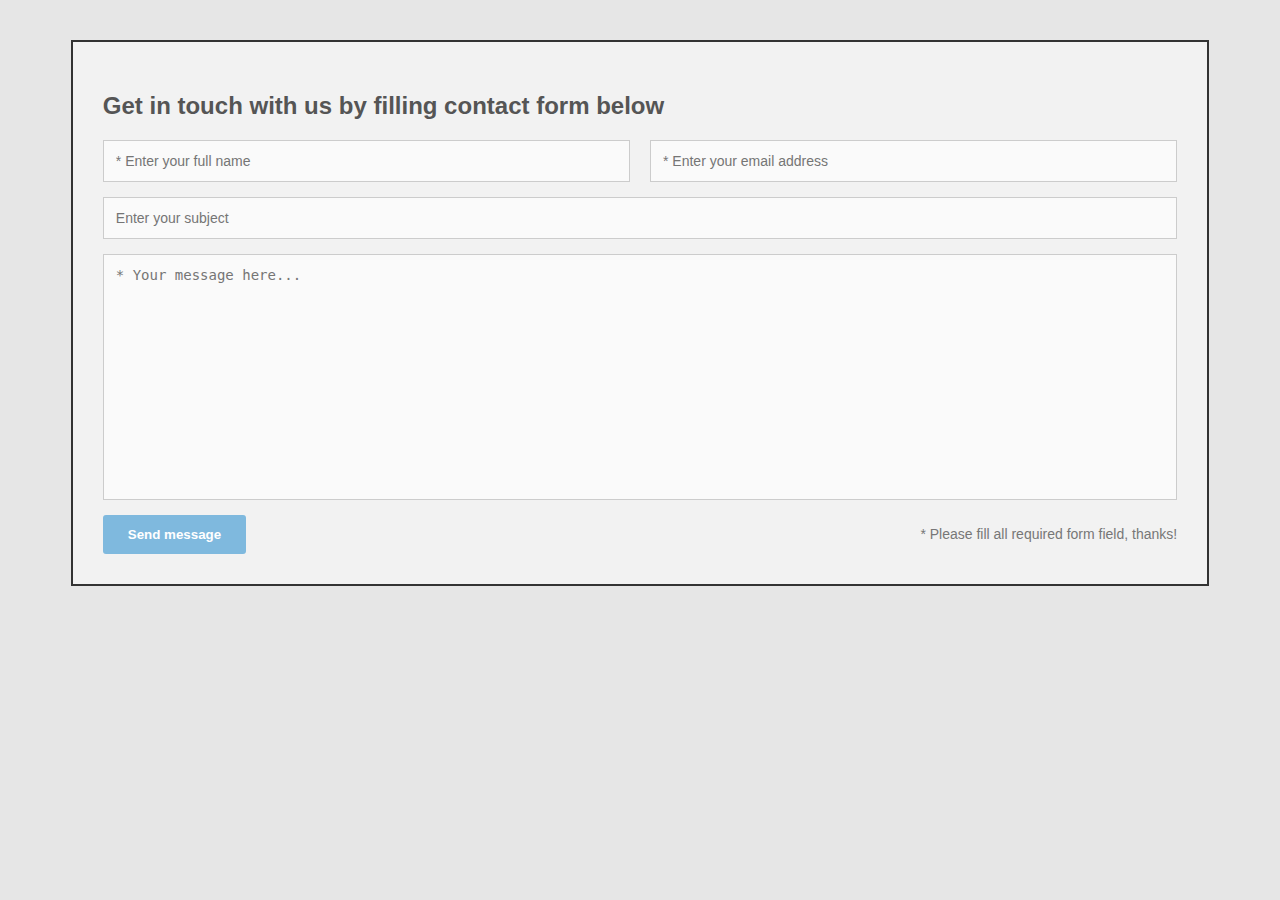
<file: BTTH_02/Bai1/index.html>
<!DOCTYPE html>
<html lang="vi">
<head>
<meta charset="UTF-8">
<title>Contact Form</title>
<link rel="stylesheet" href="style.css">
</head>
<body>

<div class="wrapper">
    <h2>Get in touch with us by filling contact form below</h2>

    <form class="form">
        <div class="row">
            <input type="text" placeholder="* Enter your full name">
            <input type="email" placeholder="* Enter your email address">
        </div>

        <input type="text" placeholder="Enter your subject">

        <textarea placeholder="* Your message here..."></textarea>

        <div class="bottom">
            <button>Send message</button>
            <span>* Please fill all required form field, thanks!</span>
        </div>
    </form>
</div>

</body>
</html>
</file>
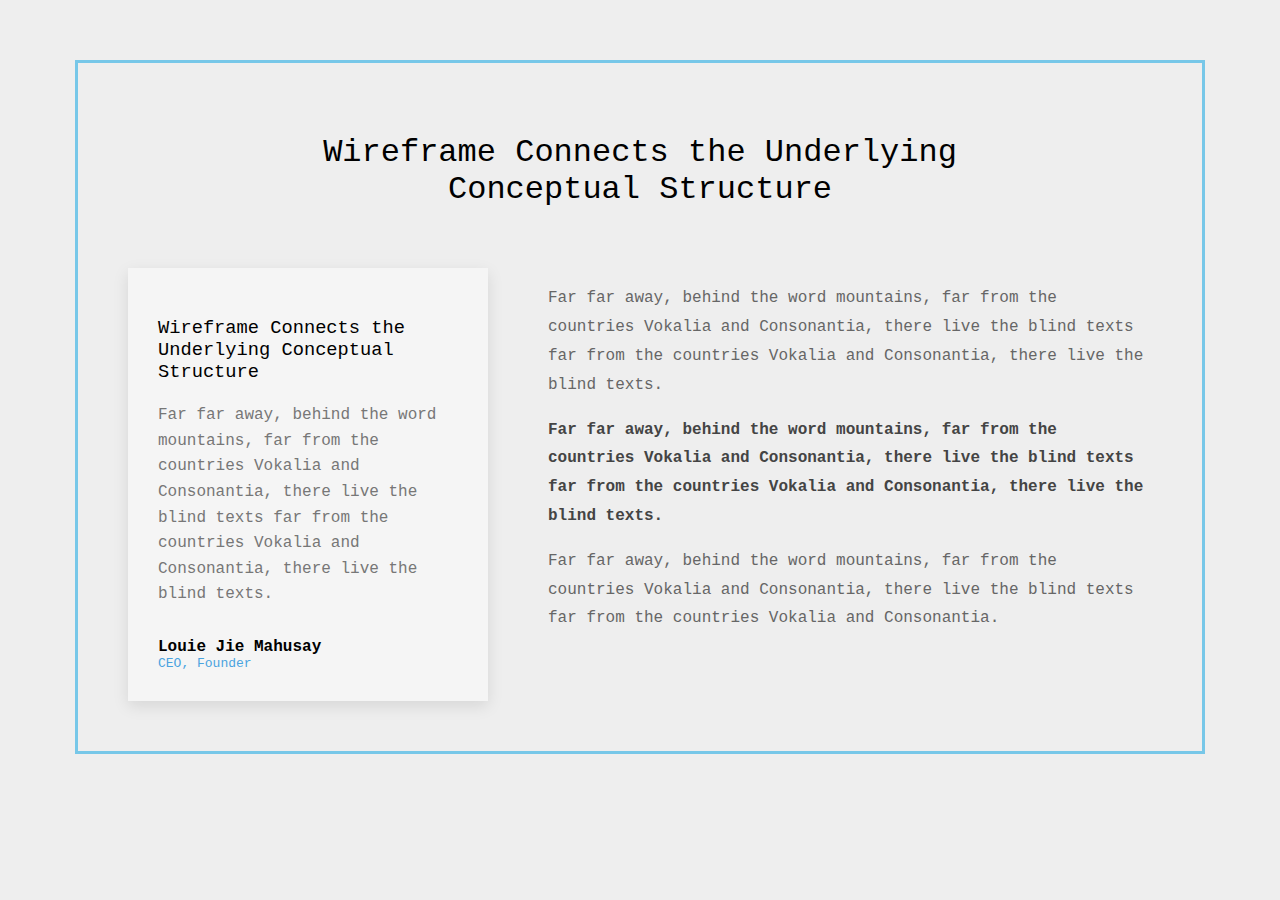
<file: BTTH_02/Bai3/index.html>
<!DOCTYPE html>
<html lang="vi">
<head>
<meta charset="UTF-8">
<title>Wireframe Layout</title>
<link rel="stylesheet" href="style.css">
</head>

<body>

<section class="wrapper">

    <h1>Wireframe Connects the Underlying<br>Conceptual Structure</h1>

    <div class="content">

        <div class="card">
            <h3>Wireframe Connects the Underlying Conceptual Structure</h3>
            <p>
                Far far away, behind the word mountains, far from the countries
                Vokalia and Consonantia, there live the blind texts far from the
                countries Vokalia and Consonantia, there live the blind texts.
            </p>

            <div class="author">
                <strong>Louie Jie Mahusay</strong>
                <span>CEO, Founder</span>
            </div>
        </div>

        <div class="text">
            <p>
                Far far away, behind the word mountains, far from the countries
                Vokalia and Consonantia, there live the blind texts far from the
                countries Vokalia and Consonantia, there live the blind texts.
            </p>

            <p class="bold">
                Far far away, behind the word mountains, far from the countries
                Vokalia and Consonantia, there live the blind texts far from the
                countries Vokalia and Consonantia, there live the blind texts.
            </p>

            <p>
                Far far away, behind the word mountains, far from the countries
                Vokalia and Consonantia, there live the blind texts far from the
                countries Vokalia and Consonantia.
            </p>
        </div>

    </div>

</section>

</body>
</html>
</file>
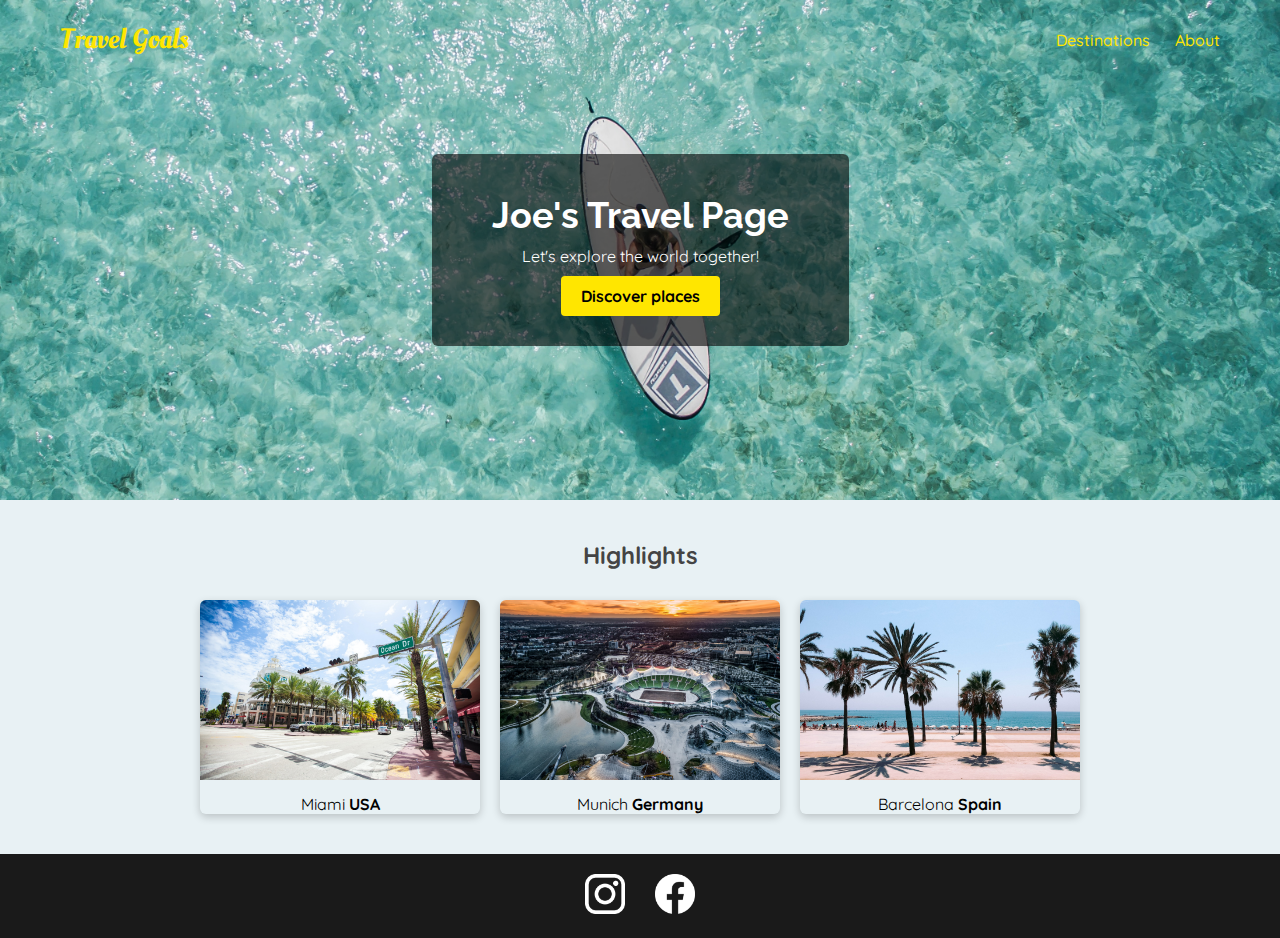
<file: BTTH_02/Bai_2/index.html>
<!DOCTYPE html>
<html lang="en">
  <head>
    <meta charset="UTF-8" />
    <link
      href="https://fonts.googleapis.com/css2?family=Raleway:wght@700&family=Oleo+Script:wght@700&family=Quicksand:wght@300;500&display=swap"
      rel="stylesheet"
    />
    <link rel="stylesheet" href="shared.css" />
    <link rel="stylesheet" href="styles.css" />
    <title>Travel Goals</title>
  </head>
  <body>
    <header>
      <div id="page-logo">
        <a href="/index.html">Travel Goals</a>
      </div>
      <nav>
        <ul>
          <li><a href="/places.html">Destinations</a></li>
          <li><a href="">About</a></li>
        </ul>
      </nav>
    </header>
    <main>
      <section id="hero">
        <div id="hero-content">
          <h1>Joe's Travel Page</h1>
          <p>Let's explore the world together!</p>
          <a href="/places.html">Discover places</a>
        </div>
      </section>
      <section id="highlights">
        <h2>Highlights</h2>
        <ul id="destinations">
          <li class="destination">
            <img
              src="images/places/miami.jpg"
              alt="Miami streets on sunny day"
            />
            <p>Miami <strong>USA</strong></p>
          </li>
          <li class="destination">
            <img
              src="images/places/munich.jpg"
              alt="Munich stadium in winter"
            />
            <p>Munich <strong>Germany</strong></p>
          </li>
          <li class="destination">
            <img
              src="images/places/barcelona.jpg"
              alt="Palm beach in Barcelona"
            />
            <p>Barcelona <strong>Spain</strong></p>
          </li>
        </ul>
      </section>
    </main>
    <footer>
      <ul>
        <li>
          <a href="https://www.instagram.com">
            <img src="images/icons/insta.png" alt="Instagram logo"
          /></a>
        </li>
        <li>
          <a href="https://www.facebook.com">
            <img src="images/icons/facebook.png" alt="Facebook logo"
          /></a>
        </li>
      </ul>
    </footer>
  </body>
</html>
</file>
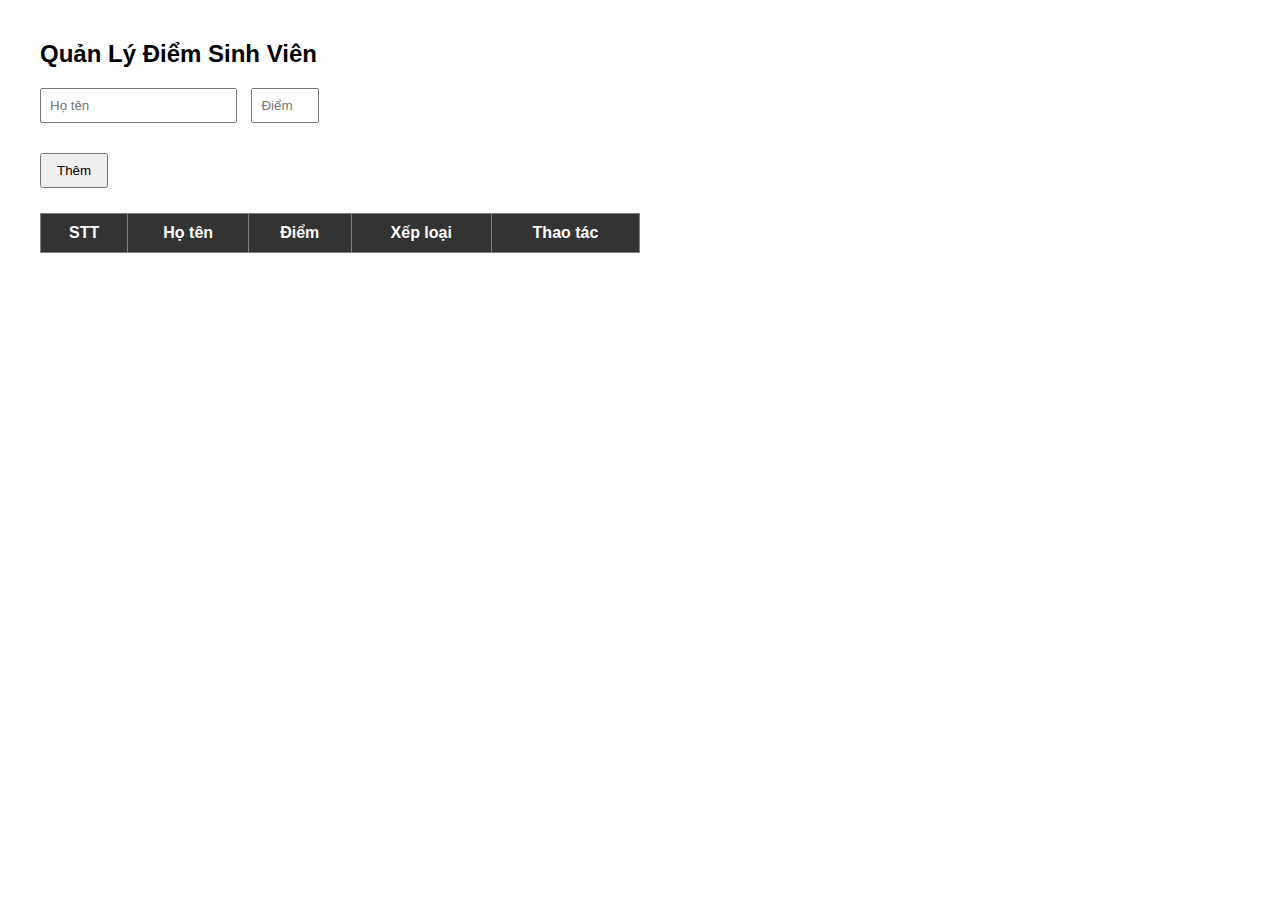
<file: BTTH_04/Bai_1.1/index.html>
<!DOCTYPE html>
<html lang="vi">
<head>
<meta charset="UTF-8">
<title>Bảng Điểm Sinh Viên</title>
<link rel="stylesheet" href="style.css">
</head>

<body>

<h2>Quản Lý Điểm Sinh Viên</h2>

<!-- FORM NHẬP -->
<div class="form">
    <input type="text" id="name" placeholder="Họ tên">
    <input type="number" id="score" placeholder="Điểm (0-10)" min="0" max="10">
</div>

<div> 
    <button id="addBtn">Thêm</button>
</div>

<!-- BẢNG -->
<table border="1">
    <thead>
        <tr>
            <th>STT</th>
            <th>Họ tên</th>
            <th>Điểm</th>
            <th>Xếp loại</th>
            <th>Thao tác</th>
        </tr>
    </thead>

    <tbody id="tableBody">

    </tbody>
</table>

<!-- THỐNG KÊ -->
<p id="stats"></p>

<script src="script.js"></script>

</body>
</html>
</file>
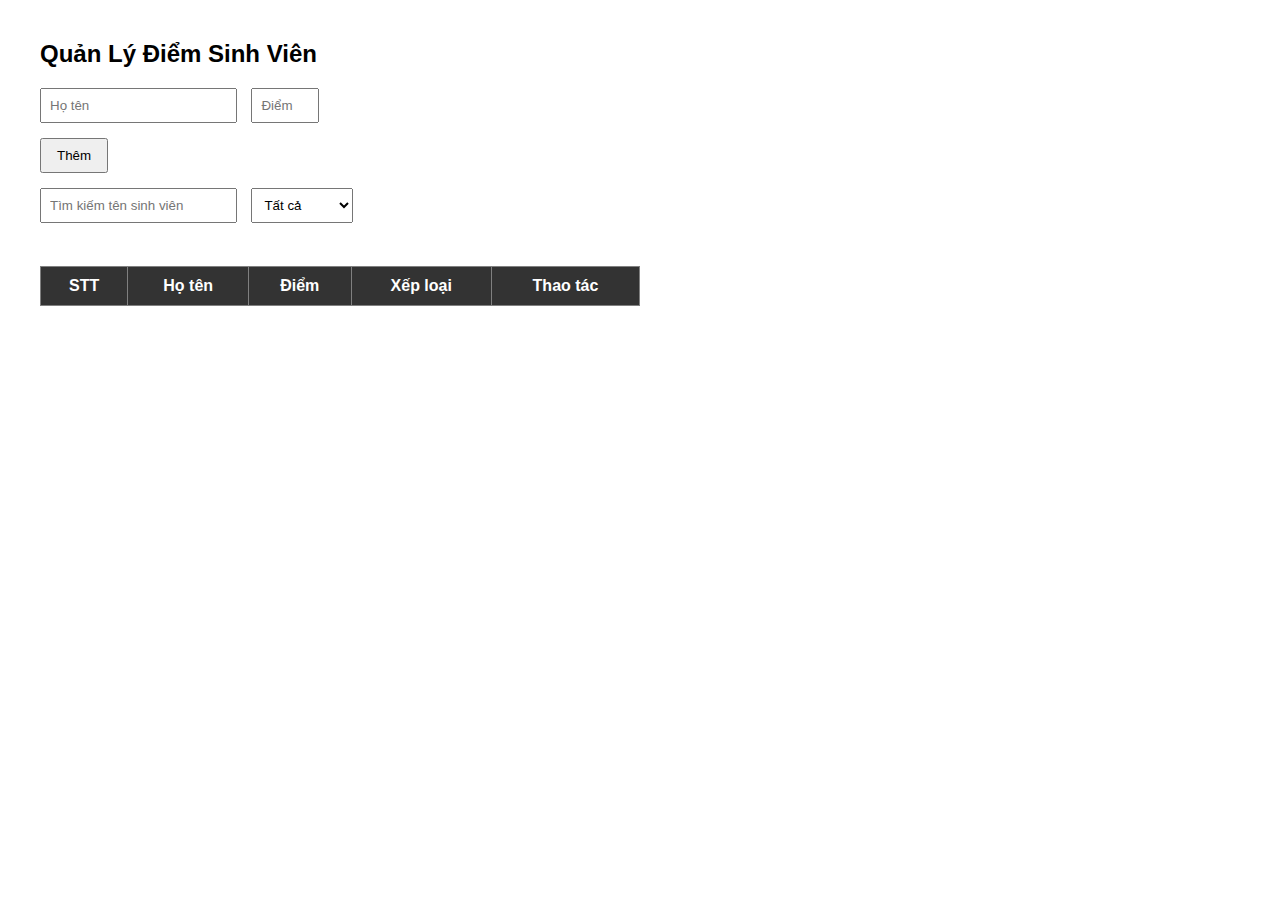
<file: BTTH_04/Bai_1.2/index.html>
<!DOCTYPE html>
<html lang="vi">
<head>
<meta charset="UTF-8">
<title>Bộ Lọc & Tìm Kiếm Danh Sách</title>
<link rel="stylesheet" href="style.css">
</head>

<body>

<h2>Quản Lý Điểm Sinh Viên</h2>

<!-- FORM THÊM SINH VIÊN -->
<div class="form">
    <input type="text" id="name" placeholder="Họ tên">
    <input type="number" id="score" placeholder="Điểm (0-10)" min="0" max="10">
</div>

<div> 
    <button id="addBtn">Thêm</button>
</div>

<!-- TÌM KIẾM -->
<input type="text" id="searchInput" placeholder="Tìm kiếm tên sinh viên">

<!-- LỌC -->
<select id="filterRank">
<option value="all">Tất cả</option>
<option value="Giỏi">Giỏi</option>
<option value="Khá">Khá</option>
<option value="Trung bình">Trung bình</option>
<option value="Yếu">Yếu</option>
</select>

<br><br>

<table border="1">

<thead>
<tr>
<th>STT</th>
<th>Họ tên</th>
<th id="sortScore">Điểm</th>
<th>Xếp loại</th>
<th>Thao tác</th>
</tr>
</thead>

<tbody id="tableBody">
</tbody>

</table>

<p id="stats"></p>

<script src="script.js"></script>

</body>
</html>
</file>
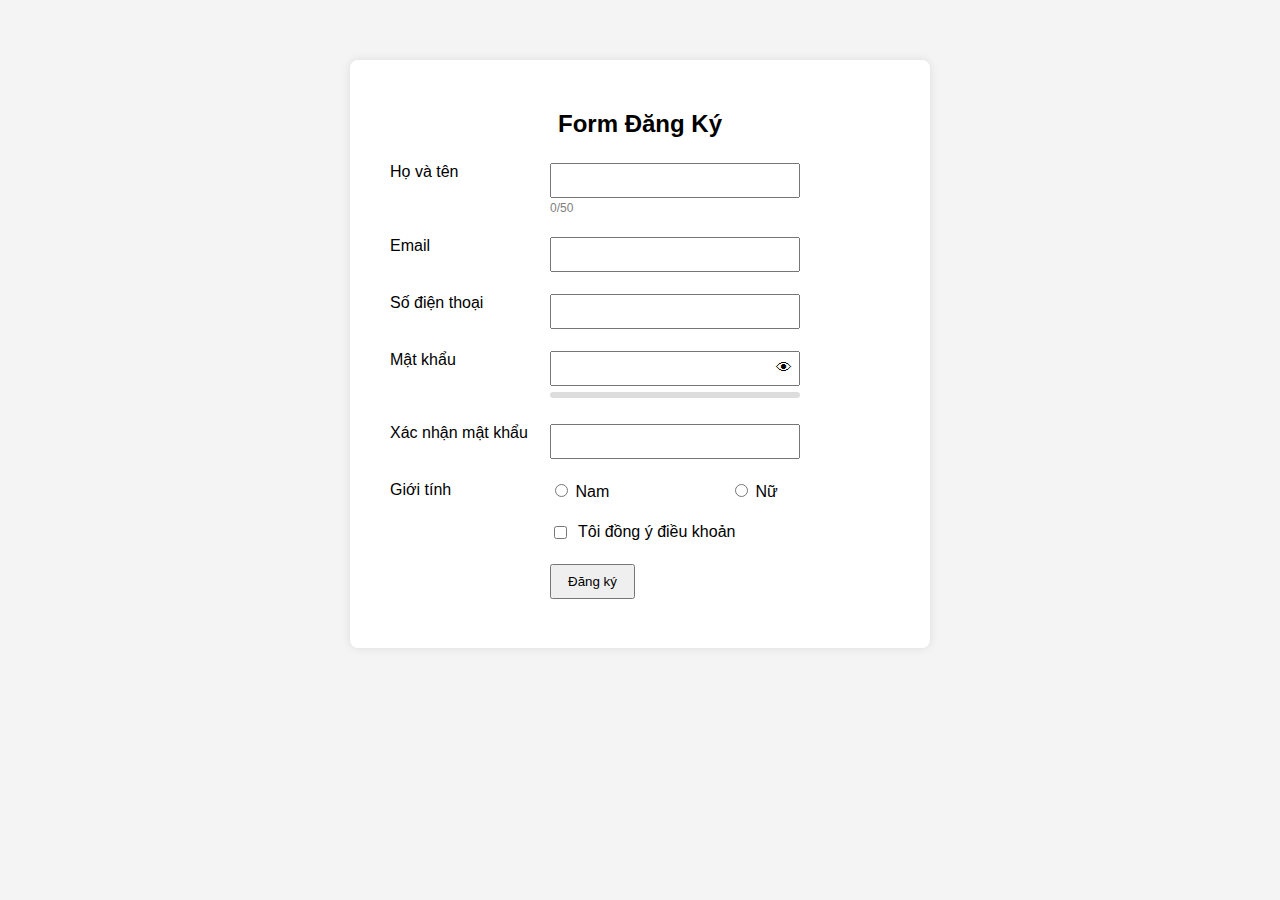
<file: BTTH_04/Bai_2.1/index.html>
<!DOCTYPE html>
<html lang="vi">
<head>
<meta charset="UTF-8">
<title>Đăng Ký Tài Khoản</title>
<link rel="stylesheet" href="style.css">
</head>

<body>

<div class="container">

<h2>Form Đăng Ký</h2>

<form id="registerForm">

<!-- HỌ TÊN -->
<div class="form-group">
<label>Họ và tên</label>

<div class="input-box">
<input type="text" id="fullname" maxlength="50">
<div id="nameCount">0/50</div>
<small class="error" id="fullnameError"></small>
</div>

</div>


<!-- EMAIL -->
<div class="form-group">
<label>Email</label>

<div class="input-box">
<input type="text" id="email">
<small class="error" id="emailError"></small>
</div>

</div>


<!-- PHONE -->
<div class="form-group">
<label>Số điện thoại</label>

<div class="input-box">
<input type="text" id="phone">
<small class="error" id="phoneError"></small>
</div>

</div>


<!-- PASSWORD -->
<div class="form-group">
<label>Mật khẩu</label>

<div class="input-box">

<div class="password-box">
<input type="password" id="password">
<span id="togglePassword">👁</span>
</div>

<div id="strengthBar"></div>
<div id="strengthText"></div>

<small class="error" id="passwordError"></small>

</div>

</div>


<!-- CONFIRM PASSWORD -->
<div class="form-group">
<label>Xác nhận mật khẩu</label>

<div class="input-box">
<input type="password" id="confirmPassword">
<small class="error" id="confirmPasswordError"></small>
</div>

</div>


<!-- GENDER -->
<div class="form-group">
<label>Giới tính</label>

<div class="input-box">

<div class="gender-options">
<label><input type="radio" name="gender" value="Nam"> Nam</label>
<label><input type="radio" name="gender" value="Nữ"> Nữ</label>
</div>

<small class="error" id="genderError"></small>

</div>
</div>


<!-- TERMS -->
<div class="form-group">
<label></label>

<div class="input-box">
<label class="checkbox-label">
<input type="checkbox" id="terms">
Tôi đồng ý điều khoản
</label>

<small class="error" id="termsError"></small>
</div>

</div>


<!-- BUTTON -->
<div class="form-group">
<label></label>
<button type="submit">Đăng ký</button>
</div>

</form>

<h3 id="successMessage"></h3>

</div>

<script src="script.js"></script>

</body>
</html>
</file>
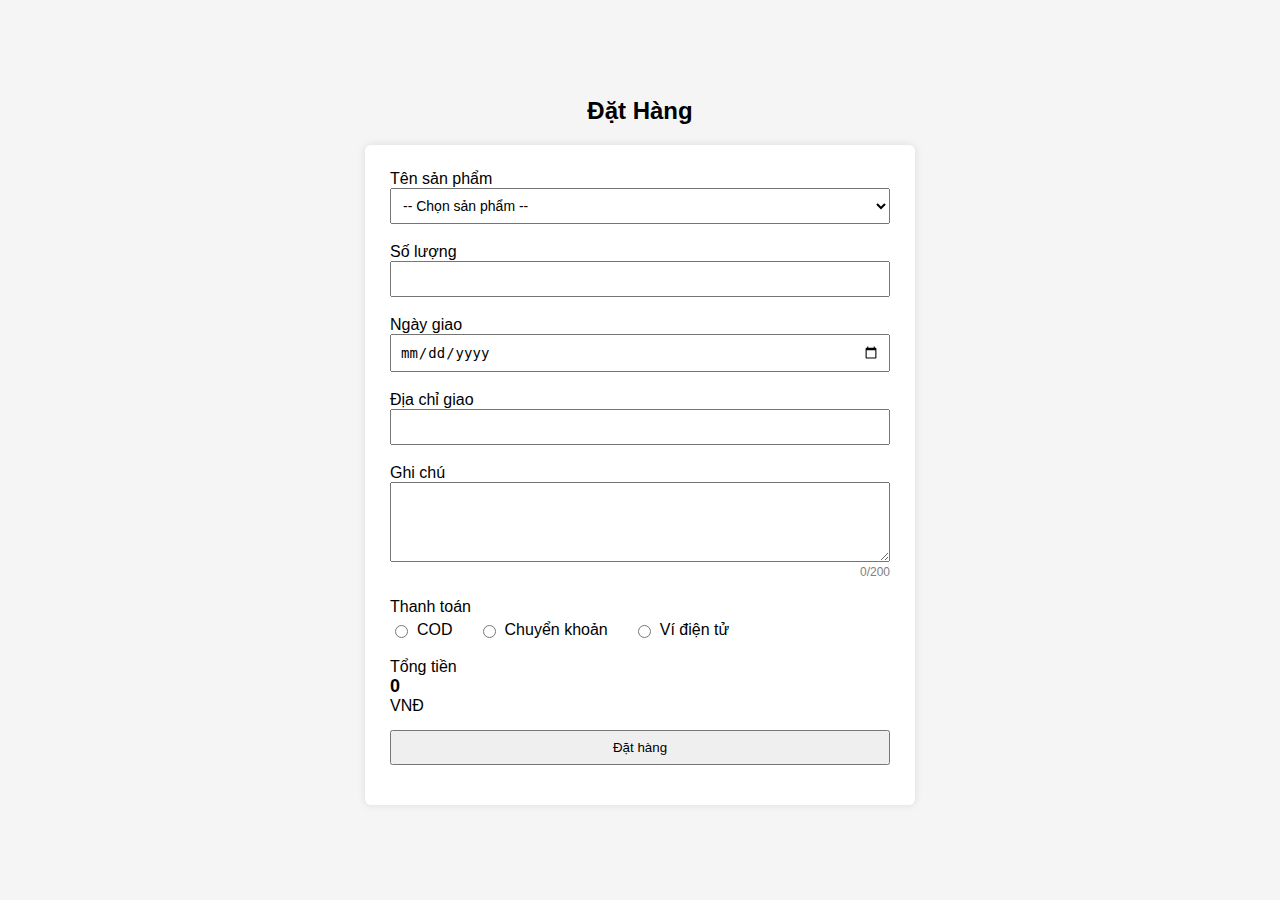
<file: BTTH_04/Bai_2.2/index.html>
<!DOCTYPE html>
<html lang="vi">
<head>
<meta charset="UTF-8">
<title>Form Đặt Hàng</title>
<link rel="stylesheet" href="style.css">
</head>

<body>

<div class="container">

<h2>Đặt Hàng</h2>

<form id="orderForm">

<div class="form-group">
<label>Tên sản phẩm</label>
<select id="product">
<option value="">-- Chọn sản phẩm --</option>
<option value="Ao">Áo</option>
<option value="Quan">Quần</option>
<option value="Giay">Giày</option>
</select>
<small class="error" id="productError"></small>
</div>

<div class="form-group">
<label>Số lượng</label>
<input type="number" id="quantity" min="1" max="99">
<small class="error" id="quantityError"></small>
</div>

<div class="form-group">
<label>Ngày giao</label>
<input type="date" id="deliveryDate">
<small class="error" id="dateError"></small>
</div>

<div class="form-group">
<label>Địa chỉ giao</label>
<input type="text" id="address">
<small class="error" id="addressError"></small>
</div>

<div class="form-group">
<label>Ghi chú</label>
<textarea id="note"></textarea>
<div id="noteCount">0/200</div>
<small class="error" id="noteError"></small>
</div>

<div class="form-group">
<label>Thanh toán</label>

<div class="payment-options">
<label><input type="radio" name="payment" value="COD"> COD</label>
<label><input type="radio" name="payment" value="Bank"> Chuyển khoản</label>
<label><input type="radio" name="payment" value="Wallet"> Ví điện tử</label>
</div>

<small class="error" id="paymentError"></small>
</div>

<div class="form-group total-group">
<label>Tổng tiền</label>
<span id="total">0</span> VNĐ
</div>

<div class="form-group">
<button type="submit">Đặt hàng</button>
</div>

</form>

<div id="confirmBox" style="display:none;">
<h3>Xác nhận đơn hàng</h3>
<p id="orderSummary"></p>

<button id="confirmBtn">Xác nhận</button>
<button id="cancelBtn">Hủy</button>
</div>

<h3 id="success"></h3>

</div>

<script src="script.js"></script>

</body>
</html>
</file>
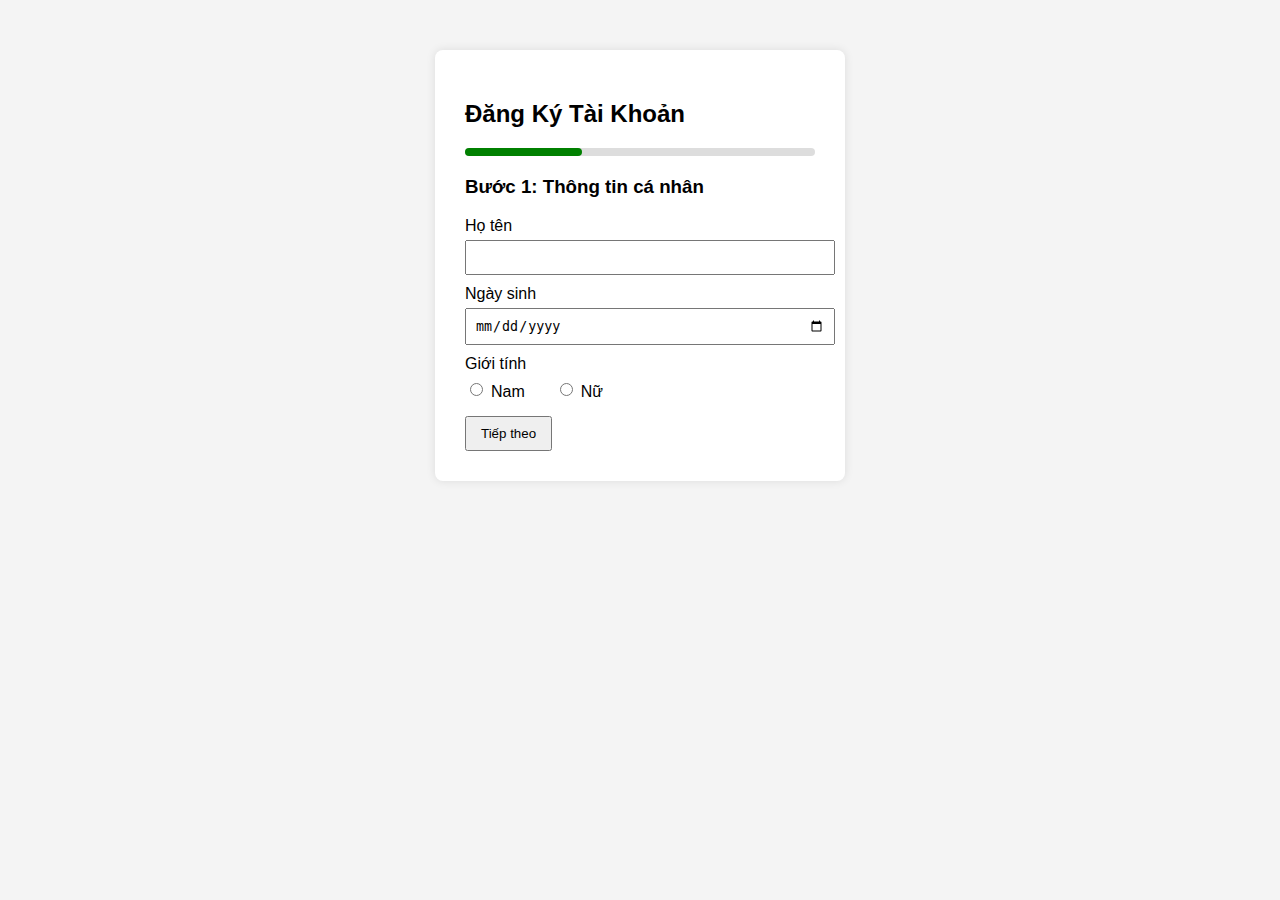
<file: BTTH_04/BTVN_2/index.html>
<!DOCTYPE html>
<html lang="vi">
<head>
<meta charset="UTF-8">
<title>Multi Step Form</title>
<link rel="stylesheet" href="style.css">
</head>

<body>

<div class="container">

<h2>Đăng Ký Tài Khoản</h2>

<!-- progress -->
<div class="progress">
<div class="progress-bar" id="progressBar"></div>
</div>

<form id="multiForm">

<!-- STEP 1 -->
<div class="step active">

<h3>Bước 1: Thông tin cá nhân</h3>

<label>Họ tên</label>
<input type="text" id="fullname">
<small class="error" id="nameError"></small>

<label>Ngày sinh</label>
<input type="date" id="birth">
<small class="error" id="birthError"></small>

<label>Giới tính</label>
<div class="gender-group">
<label><input type="radio" name="gender" value="Nam"> Nam</label>
<label><input type="radio" name="gender" value="Nữ"> Nữ</label>
</div>
<small class="error" id="genderError"></small>

<button type="button" id="next1">Tiếp theo</button>

</div>


<!-- STEP 2 -->
<div class="step">

<h3>Bước 2: Thông tin tài khoản</h3>

<label>Email</label>
<input type="text" id="email">
<small class="error" id="emailError"></small>

<label>Mật khẩu</label>
<input type="password" id="password">
<small class="error" id="passwordError"></small>

<label>Xác nhận mật khẩu</label>
<input type="password" id="confirmPassword">
<small class="error" id="confirmError"></small>

<button type="button" id="back1">Quay lại</button>
<button type="button" id="next2">Tiếp theo</button>

</div>


<!-- STEP 3 -->
<div class="step">

<h3>Bước 3: Xác nhận thông tin</h3>

<div id="summary"></div>

<button type="button" id="back2">Quay lại</button>
<button type="submit">Hoàn tất</button>

</div>

</form>

</div>

<script src="script.js"></script>

</body>
</html>
</file>
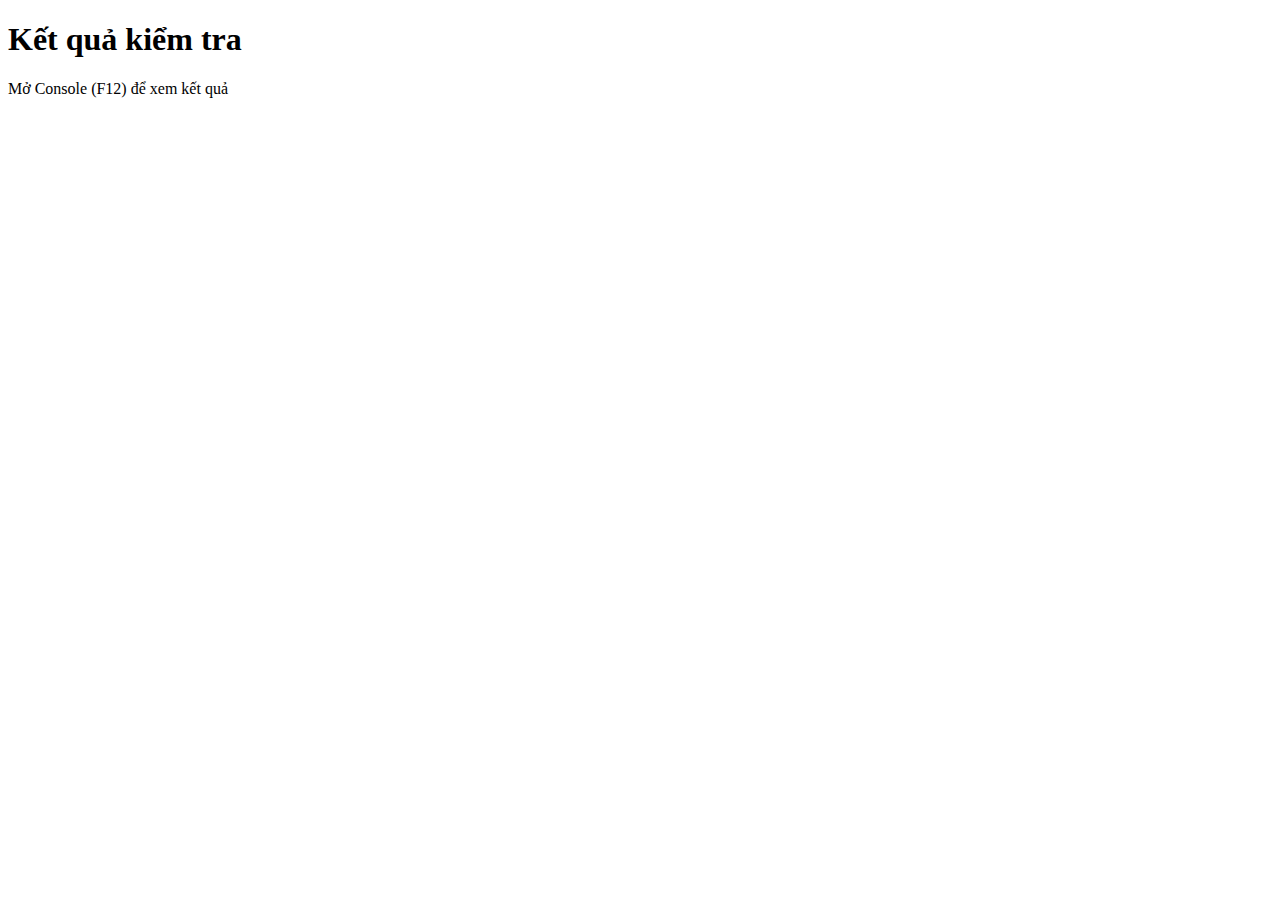
<file: PHT_2/C12/index.html>
<!DOCTYPE html>
<html lang="vi">
<head>
    <meta charset="UTF-8">
    <title>Kiểm tra điểm</title>
</head>
<body>

<h1>Kết quả kiểm tra</h1>
<p>Mở Console (F12) để xem kết quả</p>

<script>
let score = 6;

if (score >= 5) {
    console.log("Pass");
} else {
    console.log("Fail");
}
</script>

</body>
</html>
</file>
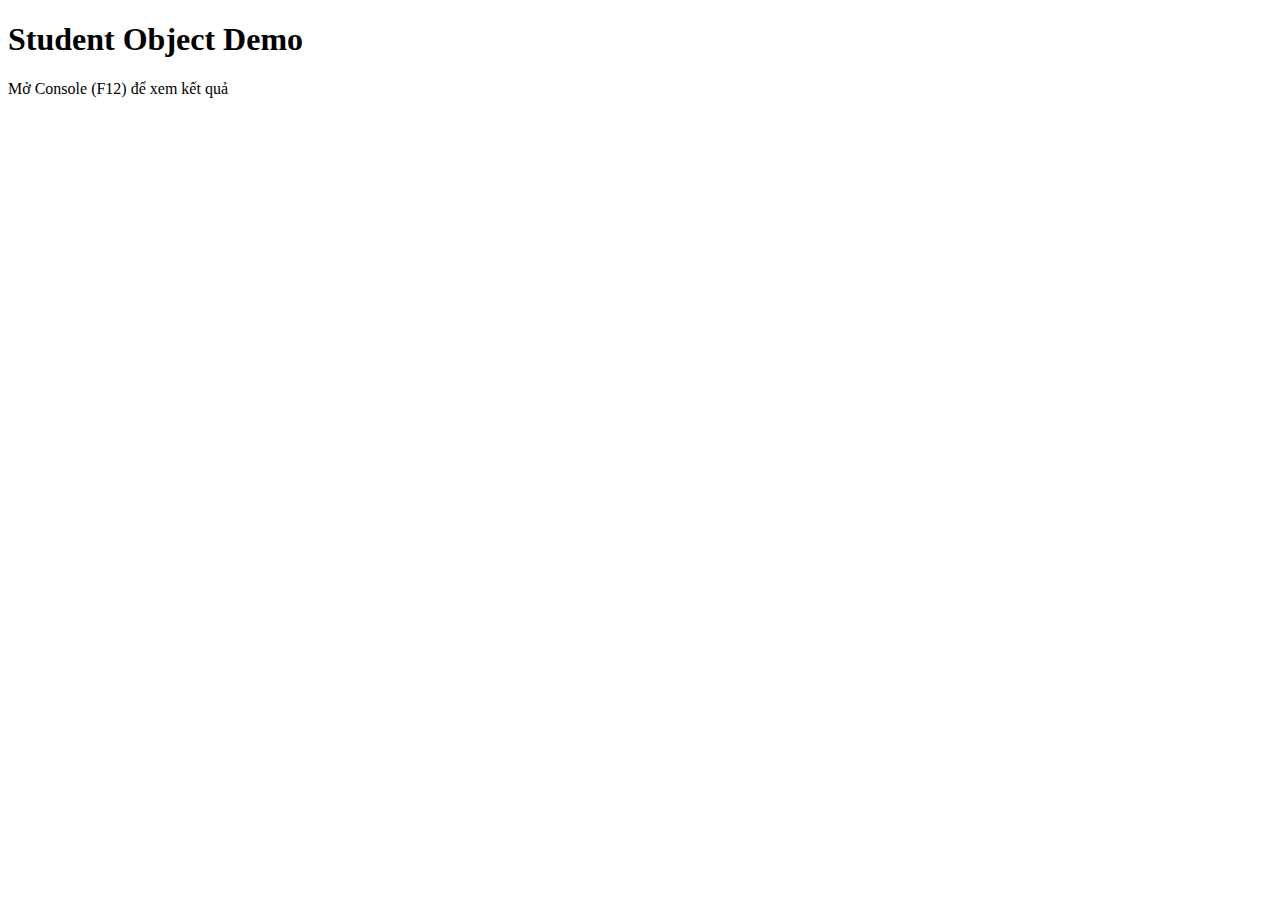
<file: PHT_2/C19/index.html>
<!DOCTYPE html>
<html lang="vi">
<head>
    <meta charset="UTF-8">
    <title>Student Object</title>
</head>
<body>

<h1>Student Object Demo</h1>
<p>Mở Console (F12) để xem kết quả</p>

<script src="script.js"></script>

</body>
</html>
</file>
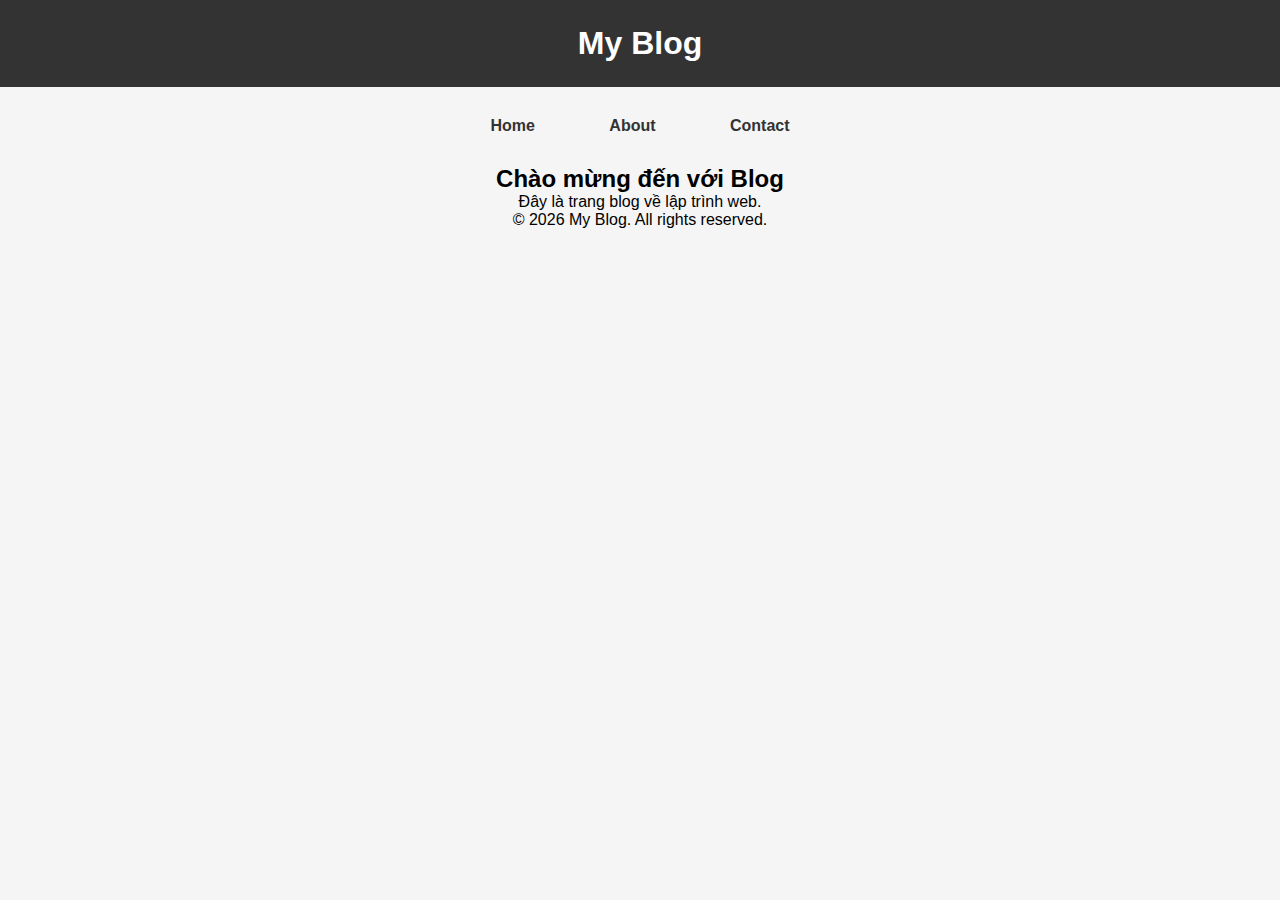
<file: PHT_CSS_1/BTTH1/index.html>
<!DOCTYPE html>
<html lang="vi">
<head>
    <meta charset="UTF-8">
    <meta name="viewport" content="width=device-width, initial-scale=1.0">
    <title>Lab CSS Cơ Bản</title>
    <!-- TODO: Liên kết file style.css vào đây -->
    <link rel="stylesheet" href="style.css">
</head>
<body>
    <header id="main-header">
        <h1>My Blog</h1>
    </header>
    
    <nav>
        <a href="#" class="nav-link">Home</a>
        <a href="#" class="nav-link">About</a>
        <a href="#" class="nav-link">Contact</a>
    </nav>
    
    <main>
        <section class="intro">
            <h2>Chào mừng đến với Blog</h2>
            <p>Đây là trang blog về lập trình web.</p>
        </section>
    </main>
    
    <footer>
        <p>&copy; 2026 My Blog. All rights reserved.</p>
    </footer>
</body>
</html>
</file>
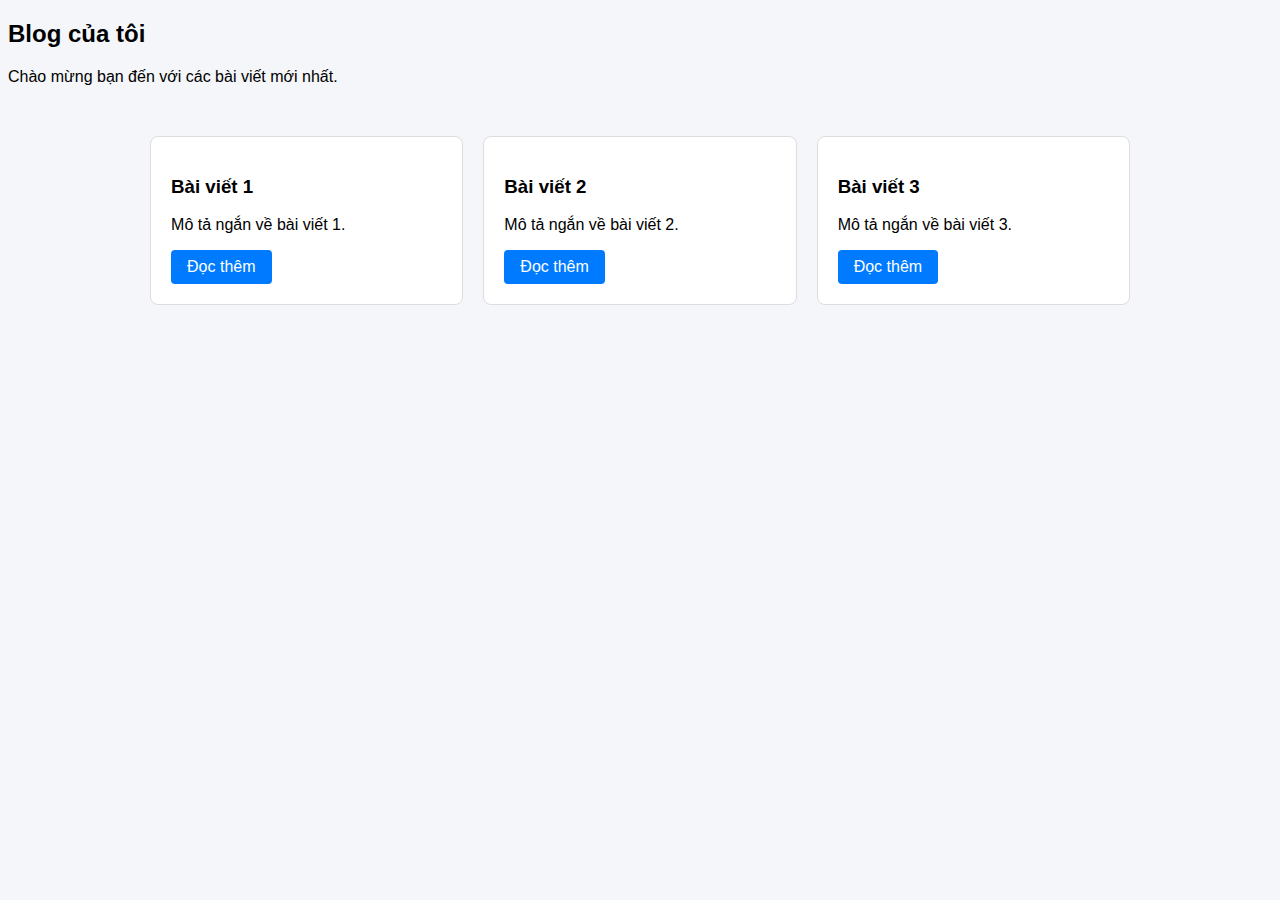
<file: PHT_CSS_1/BTTH2/index.html>
<!DOCTYPE html>
<html lang="vi">
<head>
    <meta charset="UTF-8">
    <title>Bài tập Card Layout</title>
    <link rel="stylesheet" href="style.css">
</head>

<body>

<main>

    <section class="intro">
        <h2>Blog của tôi</h2>
        <p>Chào mừng bạn đến với các bài viết mới nhất.</p>
    </section>

    <section class="posts">

        <article class="card">
            <h3>Bài viết 1</h3>
            <p>Mô tả ngắn về bài viết 1.</p>
            <a href="#" class="btn">Đọc thêm</a>
        </article>

        <article class="card">
            <h3>Bài viết 2</h3>
            <p>Mô tả ngắn về bài viết 2.</p>
            <a href="#" class="btn">Đọc thêm</a>
        </article>

        <article class="card">
            <h3>Bài viết 3</h3>
            <p>Mô tả ngắn về bài viết 3.</p>
            <a href="#" class="btn">Đọc thêm</a>
        </article>

    </section>

</main>

</body>
</html>
</file>
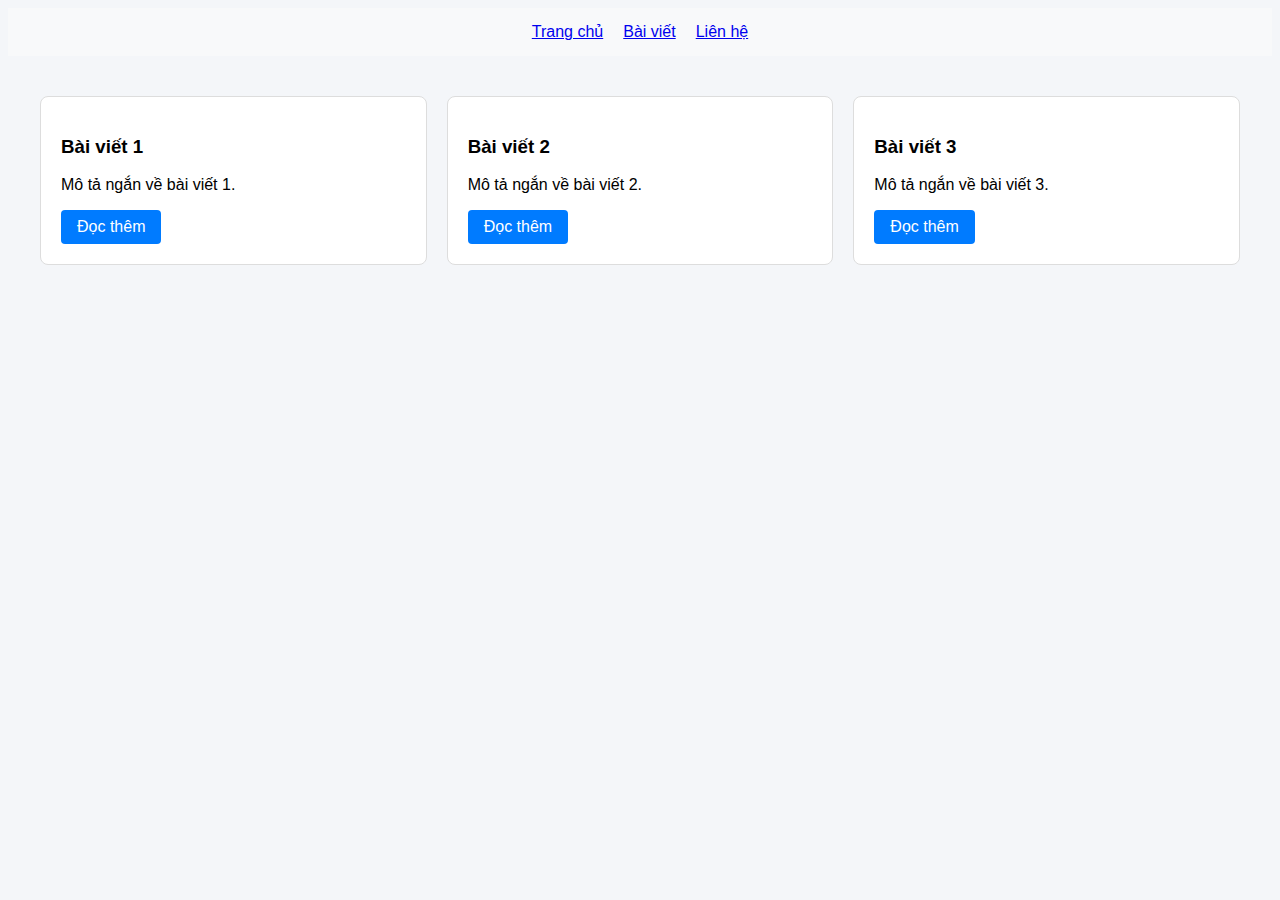
<file: PHT_CSS_1/BTTH_3A/index.html>
<!DOCTYPE html>
<html lang="vi">
<head>
    <meta charset="UTF-8">
    <title>Flexbox Layout</title>
    <link rel="stylesheet" href="style.css">
</head>

<body>

<nav>
    <a href="#">Trang chủ</a>
    <a href="#">Bài viết</a>
    <a href="#">Liên hệ</a>
</nav>

<main>
    <section class="posts">

        <article class="card">
            <h3>Bài viết 1</h3>
            <p>Mô tả ngắn về bài viết 1.</p>
            <a href="#" class="btn">Đọc thêm</a>
        </article>

        <article class="card">
            <h3>Bài viết 2</h3>
            <p>Mô tả ngắn về bài viết 2.</p>
            <a href="#" class="btn">Đọc thêm</a>
        </article>

        <article class="card">
            <h3>Bài viết 3</h3>
            <p>Mô tả ngắn về bài viết 3.</p>
            <a href="#" class="btn">Đọc thêm</a>
        </article>

    </section>
</main>

</body>
</html>
</file>
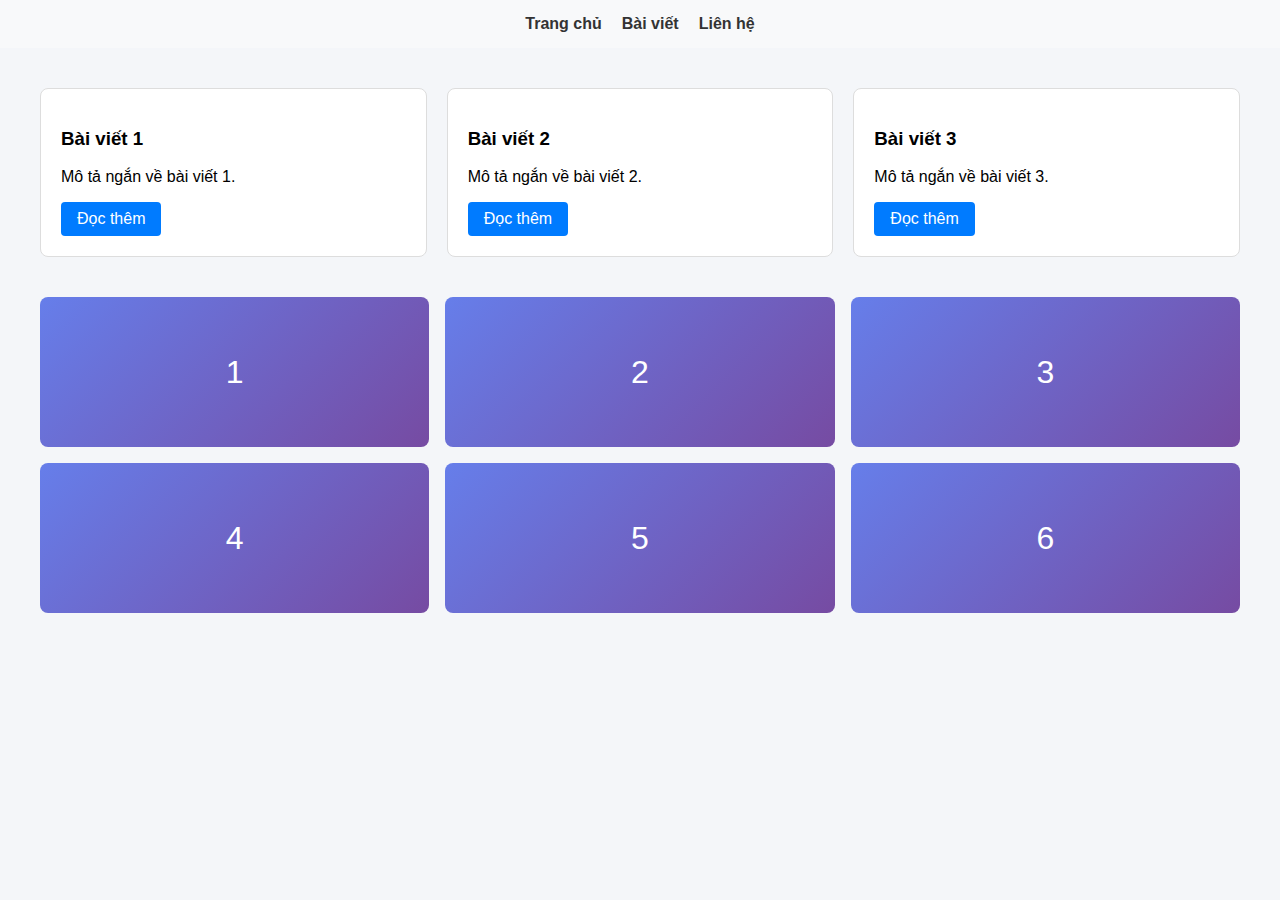
<file: PHT_CSS_1/BTTH_3B/index.html>
<!DOCTYPE html>
<html lang="vi">
<head>
    <meta charset="UTF-8">
    <title>Flexbox & Grid Layout</title>
    <link rel="stylesheet" href="style.css">
</head>

<body>
<nav>
    <a href="#">Trang chủ</a>
    <a href="#">Bài viết</a>
    <a href="#">Liên hệ</a>
</nav>

<main>
    <section class="posts">

        <article class="card">
            <h3>Bài viết 1</h3>
            <p>Mô tả ngắn về bài viết 1.</p>
            <a href="#" class="btn">Đọc thêm</a>
        </article>

        <article class="card">
            <h3>Bài viết 2</h3>
            <p>Mô tả ngắn về bài viết 2.</p>
            <a href="#" class="btn">Đọc thêm</a>
        </article>

        <article class="card">
            <h3>Bài viết 3</h3>
            <p>Mô tả ngắn về bài viết 3.</p>
            <a href="#" class="btn">Đọc thêm</a>
        </article>

    </section>

    <section class="gallery">
        <div class="item">1</div>
        <div class="item">2</div>
        <div class="item">3</div>
        <div class="item">4</div>
        <div class="item">5</div>
        <div class="item">6</div>
    </section>

</main>

</body>
</html>
</file>
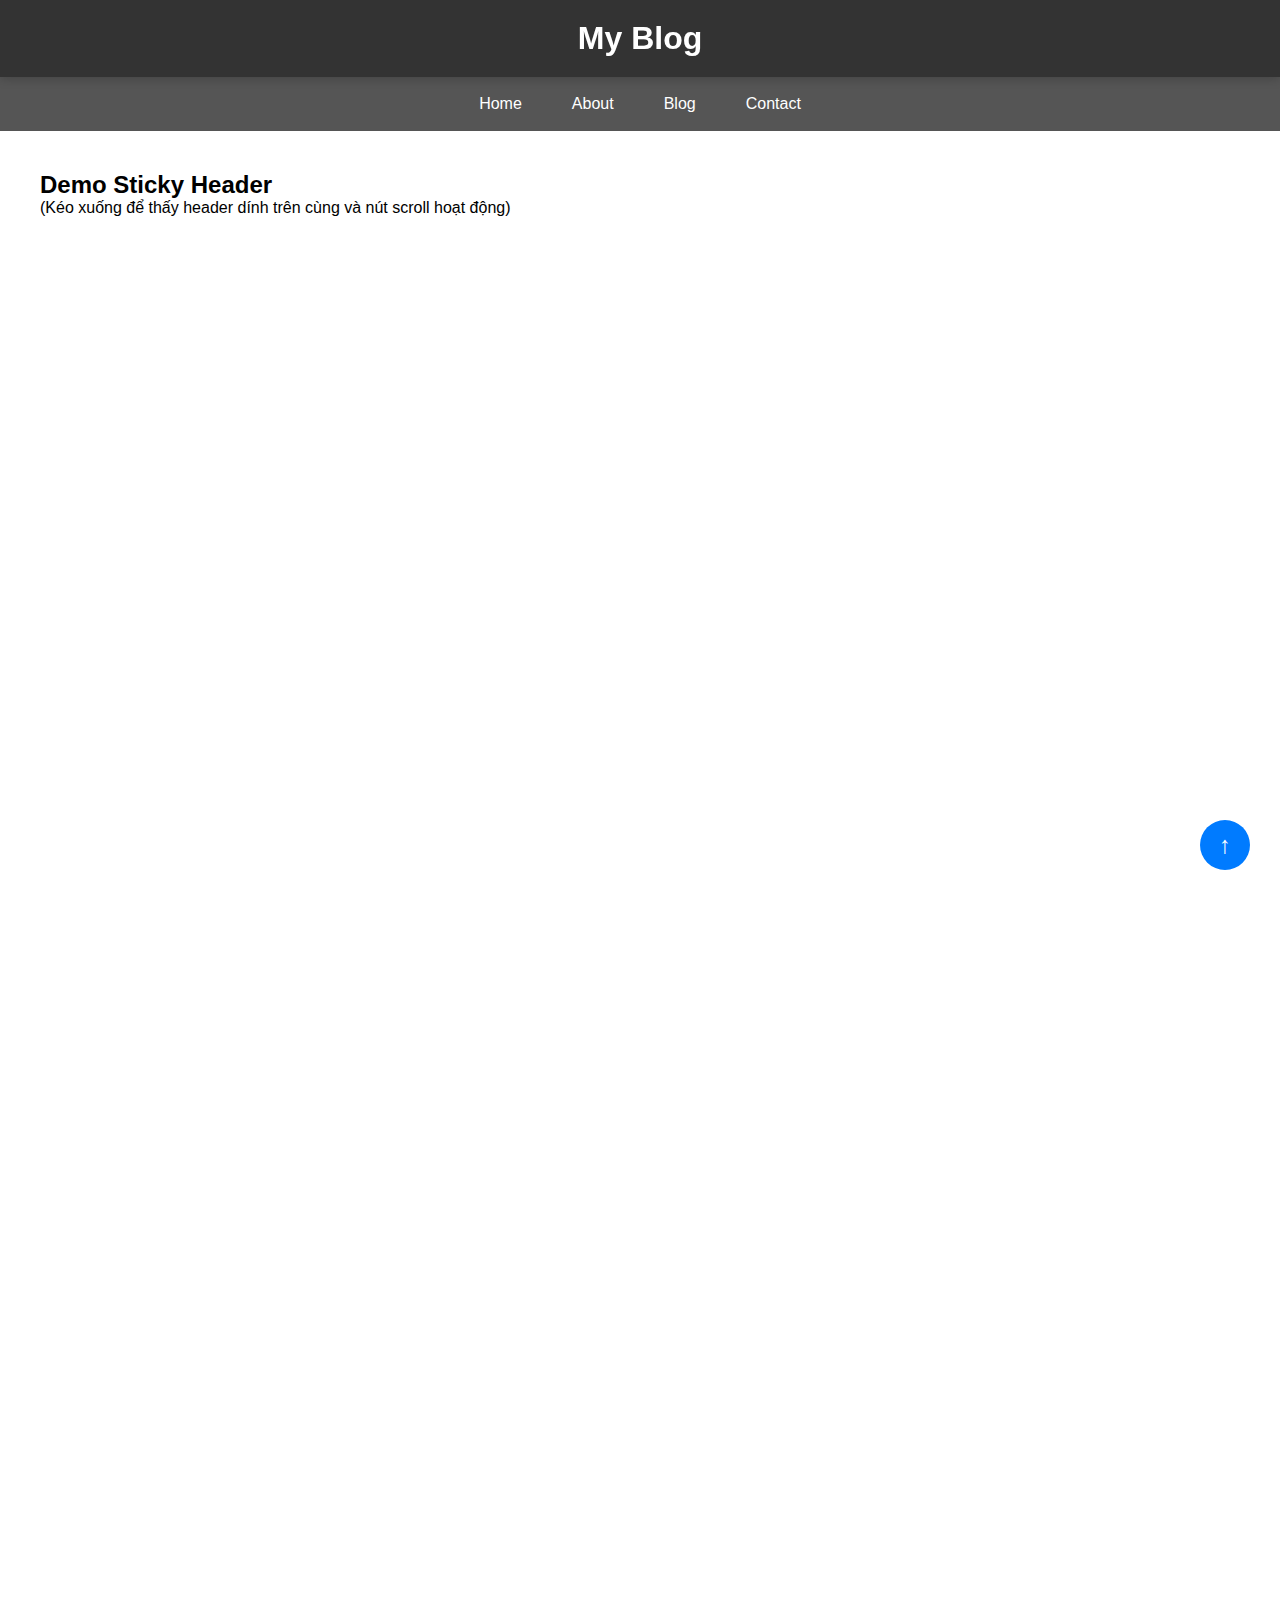
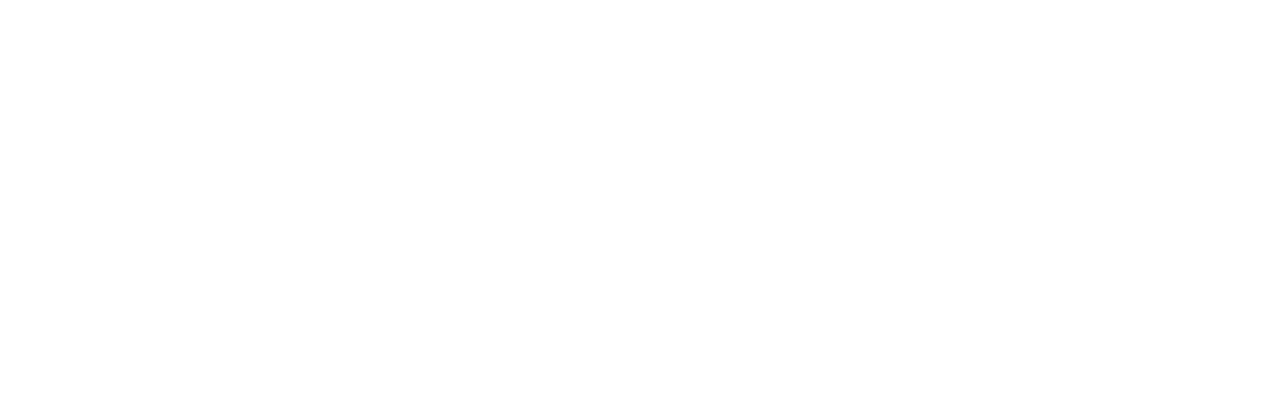
<file: PHT_CSS_1/BTTH_4/index.html>
<!DOCTYPE html>
<html lang="vi">
<head>
    <meta charset="UTF-8">
    <meta name="viewport" content="width=device-width, initial-scale=1.0">
    <title>Sticky Header Demo</title>
    <link rel="stylesheet" href="style.css">
</head>

<body>

<header id="main-header" class="sticky-header">
    <h1>My Blog</h1>
</header>

<nav>
    <a href="#">Home</a>
    <a href="#">About</a>
    <a href="#">Blog</a>
    <a href="#">Contact</a>
</nav>

<main class="content">
    <h2>Demo Sticky Header</h2>

    <p style="height: 1200px;">
        (Kéo xuống để thấy header dính trên cùng và nút scroll hoạt động)
    </p>
</main>

<a href="#" class="scroll-top">↑</a>

</body>
</html>
</file>
<file: BTTH_02/Bai1/style.css>
body {
    font-family: Arial, Helvetica, sans-serif;
    background: #e6e6e6;
}

.wrapper {
    width: 85%;
    margin: 40px auto;
    background: #f2f2f2;
    border: 2px solid #333;
    padding: 30px;
}

h2 {
    color: #555;
    font-weight: bold;
    margin-bottom: 20px;
}

.form {
    display: flex;
    flex-direction: column;
    gap: 15px;
}

.row {
    display: flex;
    gap: 20px;
}

.row input {
    flex: 1;
}

input, textarea {
    padding: 12px;
    border: 1px solid #ccc;
    background: #fafafa;
    font-size: 14px;
}

textarea {
    height: 220px;
    resize: none;
}

.bottom {
    display: flex;
    justify-content: space-between;
    align-items: center;
}

button {
    background: #7fb9de;
    border: none;
    padding: 12px 25px;
    color: white;
    font-weight: bold;
    border-radius: 3px;
    cursor: pointer;
}

button:hover {
    background: #5aa6d4;
}

.bottom span {
    color: #777;
    font-size: 14px;
}
</file>
<file: BTTH_02/Bai3/style.css>
body{
    margin:0;
    font-family: "Courier New", monospace;
    background:#eee;
}

.wrapper{
    width:80%;
    margin:60px auto;
    border:3px solid #77c7e8;
    padding:50px;
}

h1{
    text-align:center;
    font-weight:normal;
    margin-bottom:60px;
}

.content{
    display:flex;
    gap:60px;
}

.card{
    background:#f5f5f5;
    padding:30px;
    width:300px;
    box-shadow:0 5px 15px rgba(0,0,0,0.1);
}

.card h3{
    font-weight:normal;
    margin-bottom:20px;
}

.card p{
    color:#777;
    line-height:1.6;
}

.author{
    margin-top:30px;
}

.author span{
    display:block;
    color:#4aa3df;
    font-size:13px;
}

.text{
    flex:1;
    color:#666;
    line-height:1.8;
}

.bold{
    font-weight:bold;
    color:#444;
}
</file>
<file: BTTH_02/Bai_2/shared.css>
* {
  box-sizing: border-box;
  margin: 0;
  padding: 0;
}

body {
  font-family: "Quicksand", sans-serif;
  background-color: #e8f1f4;
}

header {
  position: absolute;
  width: 100%;
  top: 0;
  left: 0;

  display: flex;
  justify-content: space-between;
  align-items: center;

  padding: 20px 60px;
  z-index: 10;
}

#page-logo a {
  font-family: "Oleo Script", cursive;
  font-size: 28px;
  color: #ffe600;
  text-decoration: none;
}

nav ul {
  display: flex;
  list-style: none;
}

nav li {
  margin-left: 25px;
}

nav a {
  text-decoration: none;
  color: #ffe600;
  font-weight: 500;
}

nav a:hover {
  color: white;
}
</file>
<file: BTTH_02/Bai_2/styles.css>
#hero {
  height: 500px;
  background-image: url("images/ocean.jpg");
  background-size: cover;
  background-position: center;
  display: flex;
  align-items: center;
  justify-content: center;
}

#hero-content {
  background-color: rgba(0, 0, 0, 0.6);
  padding: 40px 60px;
  border-radius: 6px;
  text-align: center;
  color: white;
}

#hero-content h1 {
  font-family: "Raleway", sans-serif;
  font-size: 36px;
  margin-bottom: 10px;
}

#hero-content p {
  margin-bottom: 20px;
}

#hero-content a {
  background-color: #ffe600;
  padding: 10px 20px;
  text-decoration: none;
  color: black;
  border-radius: 4px;
  font-weight: bold;
}

#highlights {
  padding: 40px;
  text-align: center;
}

#highlights h2 {
  margin-bottom: 30px;
  color: #444;
}

#destinations {
  display: flex;
  justify-content: center;
  gap: 20px;
  list-style: none;
  padding: 0; 
}

.destination {
  width: 280px;
  border-radius: 6px;
  overflow: hidden;
  box-shadow: 0 3px 8px rgba(0,0,0,0.2);
  background: transparent;
}

.destination img {
  width: 100%;
  height: 180px;
  object-fit: cover;
}

.destination p {
  margin-top: 10px;
  font-size: 16px;
  text-align: center;
  background: transparent;
}

footer {
  background-color: #1a1a1a;
  padding: 20px;
}

footer ul {
  display: flex;
  justify-content: center;
  list-style: none;
}

footer li {
  margin: 0 15px;
}

footer img {
  width: 40px;
}
</file>
<file: BTTH_04/Bai_1.1/style.css>
body{
    font-family: Arial;
    margin:40px;
}

.form{
    margin-bottom:20px;
}

input{
    padding:8px;
    margin-right:10px;
}

button{
    padding:8px 15px;
    margin-top:10px;      
    margin-bottom:15px; 
}  

table{
    width:600px;
    border-collapse:collapse;
    margin-top:10px;  
}    

th,td{
    padding:10px;
    text-align:center;
}

th{
    background:#333;
    color:white;
}

.low-score{
    background:yellow;
}
</file>
<file: BTTH_04/Bai_1.2/style.css>
body{
font-family:Arial;
margin:40px;
}

input,select{
padding:8px;
margin-right:10px;
margin-bottom:10px;
}

button{
padding:8px 15px;
margin-top:5px;
margin-bottom:15px;
}

table{
width:600px;
border-collapse:collapse;
margin-top:15px;
}

th,td{
padding:10px;
text-align:center;
}

th{
background:#333;
color:white;
cursor:pointer;
}

.low-score{
background:yellow;
}

.no-result{
text-align:center;
font-style:italic;
}
</file>
<file: BTTH_04/Bai_2.1/style.css>
body{
font-family: Arial;
background:#f4f4f4;
display:flex;
justify-content:center;
margin-top:60px;
}

/* container */
.container{
background:white;
padding:30px 40px;
border-radius:8px;
box-shadow:0 0 10px rgba(0,0,0,0.1);
}

h2{
text-align:center;
margin-bottom:25px;
}

/* mỗi dòng form */
.form-group{
display:flex;
align-items:flex-start;
margin-bottom:18px;
}

/* label bên trái */
label{
width:160px;
}

/* khu vực input */
.input-box{
display:flex;
flex-direction:column;
}

/* input */
input[type="text"],
input[type="password"]{
padding:8px;
width:250px;
box-sizing:border-box;
}

/* ===== đếm ký tự ===== */
#nameCount{
font-size:12px;
color:gray;
margin-top:3px;
}

/* ===== password box ===== */
.password-box{
position:relative;
width:250px;
}

.password-box input{
width:100%;
padding-right:35px;
}

/* icon mắt */
#togglePassword{
position:absolute;
right:8px;
top:50%;
transform:translateY(-50%);
cursor:pointer;
}

/* ===== thanh strength ===== */
#strengthBar{
width:250px;
height:6px;
background:#ddd;
border-radius:4px;
margin-top:6px;
}

#strengthBar.active{
background:red;
}

#strengthBar.medium{
background:orange;
}

#strengthBar.strong{
background:green;
}

/* text strength */
#strengthText{
font-size:12px;
margin-top:4px;
}

/* gender */
.gender-options{
display:flex;
gap:20px;
}

/* checkbox */
.checkbox-label{
display:flex;
align-items:center;
gap:8px;
white-space:nowrap;
}

/* error */
.error{
color:red;
font-size:13px;
margin-top:4px;
}

/* button */
button{
padding:8px 16px;
cursor:pointer;
}
</file>
<file: BTTH_04/Bai_2.2/style.css>
body{
font-family: Arial;
background:#f5f5f5;

display:flex;
justify-content:center;
align-items:center;

height:100vh;
margin:0;
}

h2{
text-align:center;
}

form{
background:white;
padding:25px;
border-radius:6px;
width:500px;
box-shadow:0 0 8px rgba(0,0,0,0.1);
}

/* mỗi dòng form */
.form-group{
display:flex;
flex-direction:column;
margin-bottom:15px;
}

/* input */
input, select, textarea{
padding:8px;
font-size:14px;
width:100%;
box-sizing:border-box;
}

/* textarea */
textarea{
height:80px;
}

/* lỗi */
.error{
color:red;
font-size:13px;
margin-top:4px;
}

/* đếm ký tự */
#noteCount{
font-size:12px;
color:gray;
margin-top:3px;
}

/* radio thanh toán */
.payment-options{
display:flex;
gap:25px;
margin-top:5px;
}

.payment-options label{
display:flex;
align-items:center;
gap:6px;
}

/* sửa radio không bị kéo dài */
.payment-options input{
width:auto;
}

/* tổng tiền */
#total{
font-weight:bold;
font-size:18px;
}

/* nút */
button{
padding:8px 15px;
cursor:pointer;
}

/* box xác nhận */
#confirmBox{
border:1px solid #ccc;
background:#fafafa;
padding:20px;
margin-top:20px;
border-radius:5px;
width:300px;
}

#noteCount{
font-size:12px;
color:gray;
margin-top:3px;
text-align:right;
}

#noteCount.over{
color:red;
font-weight:bold;
}
</file>
<file: BTTH_04/BTVN_2/style.css>
body{
font-family:Arial;
background:#f4f4f4;
display:flex;
justify-content:center;
margin-top:50px;
}

.container{
background:white;
padding:30px;
width:350px;
border-radius:8px;
box-shadow:0 0 10px rgba(0,0,0,0.1);
}

.step{
display:none;
}

.step.active{
display:block;
}

input{
width:100%;
padding:8px;
margin-top:5px;
margin-bottom:10px;
}

button{
padding:8px 14px;
margin-top:10px;
cursor:pointer;
}

.error{
color:red;
font-size:13px;
}

/* progress bar */
.progress{
height:8px;
background:#ddd;
margin-bottom:20px;
border-radius:5px;
}

.progress-bar{
height:8px;
background:green;
width:33%;
border-radius:5px;
transition:0.3s;
}

.gender-group{
display:flex;
gap:30px;
align-items:center;
margin-top:5px;
}

.gender-group label{
width:auto;
display:flex;
align-items:center;
gap:5px;
}
</file>
<file: PHT_CSS_1/BTTH2/style.css>
* {
    box-sizing: border-box;
}

body {
    font-family: Arial, sans-serif;
    background: #f4f6f9;
}

.posts {
    max-width: 1000px;
    margin: 40px auto;
    text-align: center;
    font-size: 0;  
}

.card {
    width: calc(33.33% - 20px);
    display: inline-block;
    vertical-align: top;

    margin: 10px;
    padding: 20px;

    border: 1px solid #ddd;
    background: white;
    border-radius: 8px;

    text-align: left;
    font-size: 16px; 
}

.btn {
    display: inline-block;
    padding: 8px 16px;
    background: #007bff;
    color: white;
    text-decoration: none;
    border-radius: 4px;
}

.btn:hover {
    background: #0056b3;
}
</file>
<file: PHT_CSS_1/BTTH_3A/style.css>
* {
    box-sizing: border-box;
}

body {
    font-family: Arial;
    background: #f4f6f9;
}

/* MENU */
nav {
    display: flex;
    justify-content: center;
    align-items: center;
    gap: 20px;
    background: #f8f9fa;
    padding: 15px;
}

/* POSTS */
.posts {
    display: flex;
    flex-wrap: wrap;
    gap: 20px;
    justify-content: center;
    max-width: 1200px;
    margin: 40px auto;
}

/* CARD */
.card {
    flex: 1 1 300px;
    padding: 20px;
    border: 1px solid #ddd;
    background: white;
    border-radius: 8px;
}

/* BUTTON */
.btn {
    display: inline-block;
    padding: 8px 16px;
    background: #007bff;
    color: white;
    text-decoration: none;
    border-radius: 4px;
}

.btn:hover {
    background: #0056b3;
}

/* RESPONSIVE */
@media (max-width: 768px) {
    .posts {
        flex-direction: column;
    }

    .card {
        flex: 1 1 100%;
    }
}
</file>
<file: PHT_CSS_1/BTTH_3B/style.css>
* {
    box-sizing: border-box;
}

body {
    font-family: Arial, sans-serif;
    background: #f4f6f9;
    margin: 0;
}

nav {
    display: flex;
    justify-content: center;
    align-items: center;
    gap: 20px;

    background: #f8f9fa;
    padding: 15px;
}

nav a {
    text-decoration: none;
    color: #333;
    font-weight: bold;
}

.posts {
    display: flex;
    flex-wrap: wrap;
    gap: 20px;
    justify-content: center;

    max-width: 1200px;
    margin: 40px auto;
}

.card {
    flex: 1 1 300px;

    padding: 20px;
    border: 1px solid #ddd;
    background: white;
    border-radius: 8px;
}

.btn {
    display: inline-block;
    padding: 8px 16px;
    background: #007bff;
    color: white;
    text-decoration: none;
    border-radius: 4px;
}

.btn:hover {
    background: #0056b3;
}

.gallery {
    display: grid;
    grid-template-columns: repeat(3, 1fr);
    gap: 16px;
    max-width: 1200px;
    margin: 40px auto;
}

.item {
    background: linear-gradient(135deg, #667eea 0%, #764ba2 100%);
    color: white;

    display: flex;
    justify-content: center;
    align-items: center;

    height: 150px;
    font-size: 2rem;
    border-radius: 8px;
}

@media (max-width: 992px) {

    .gallery {
        grid-template-columns: repeat(2, 1fr);
    }
}

@media (max-width: 768px) {

    .posts {
        flex-direction: column;
    }

    .card {
        flex: 1 1 100%;
    }
}

@media (max-width: 576px) {

    .gallery {
        grid-template-columns: repeat(1, 1fr);
    }
}
</file>
<file: PHT_CSS_1/BTTH_4/style.css>
*{
    margin:0;
    padding:0;
    box-sizing:border-box;
}

html{
    scroll-behavior:smooth;
}

body{
    font-family: Arial;
    min-height:2000px;
}

.sticky-header{
    position:sticky;
    top:0;
    z-index:100;

    background:#333;
    color:white;
    text-align:center;
    padding:20px;

    box-shadow:0 2px 10px rgba(0,0,0,0.2);
}

nav{
    display:flex;
    justify-content:center;
    gap:20px;
    background:#555;
    padding:10px;
}

nav a{
    color:white;
    text-decoration:none;
    padding:8px 15px;
}

nav a:hover{
    background:#007bff;
    border-radius:5px;
}

.content{
    padding:40px;
}

.scroll-top{
    position:fixed;
    bottom:30px;
    right:30px;

    width:50px;
    height:50px;
    background:#007bff;
    color:white;

    border-radius:50%;
    display:flex;
    justify-content:center;
    align-items:center;

    text-decoration:none;
    font-size:24px;

    transition:0.3s;
}

.scroll-top:hover{
    background:#0056b3;
    transform:scale(1.1);
}

@media(max-width:768px){
    nav{
        flex-direction:column;
        align-items:center;
    }
}
</file>
<file: PHT_CSS_1/BTTH1/style.css>
/* TODO 1: Universal selector reset */
* {
    margin: 0;
    padding: 0;
    box-sizing: border-box;
}

/* TODO 2: Type selector cho body */
body {
    font-family: Arial;
    background-color: #f5f5f5;
    text-align: center;
}

/* TODO 3: ID selector cho header */
#main-header {
    background-color: #333;
    color: white;
    text-align: center;
    padding: 25px;
}
/* TODO 4: Class selector cho nav link */
.nav-link {
    color: #333;
    text-decoration: none;
    padding: 10px 20px;
    font-weight: bold;
    border-radius: 5px;
}

/* TODO 5: Group selector */
h1, h2, h3 {
    font-family: Arial, sans-serif;
}

/* TODO 6: Descendant selector */
nav a {
    display: inline-block;
    margin: 20px 15px;
}

/* TODO 7: Pseudo-class hover */
a:hover {
    color: white;
    background-color: #ff6600;
    transition: 0.3s;
}
</file>
